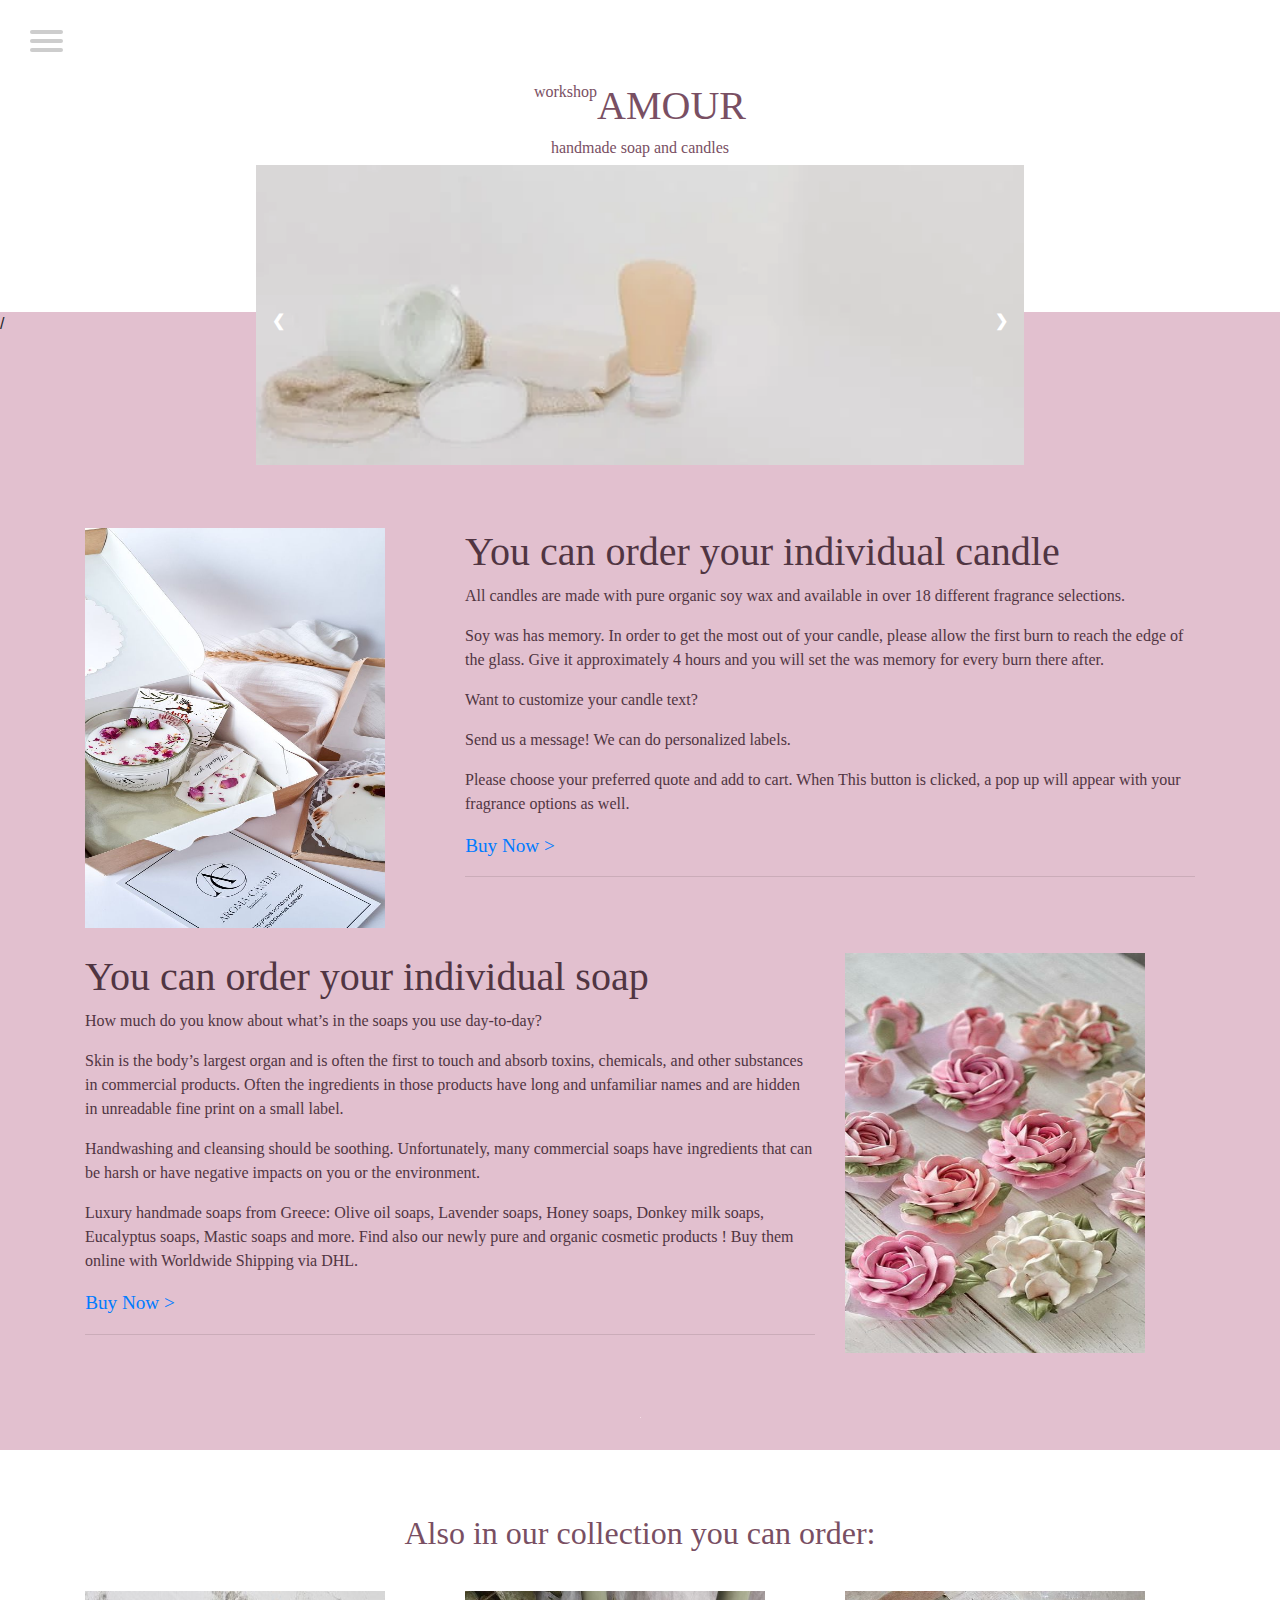
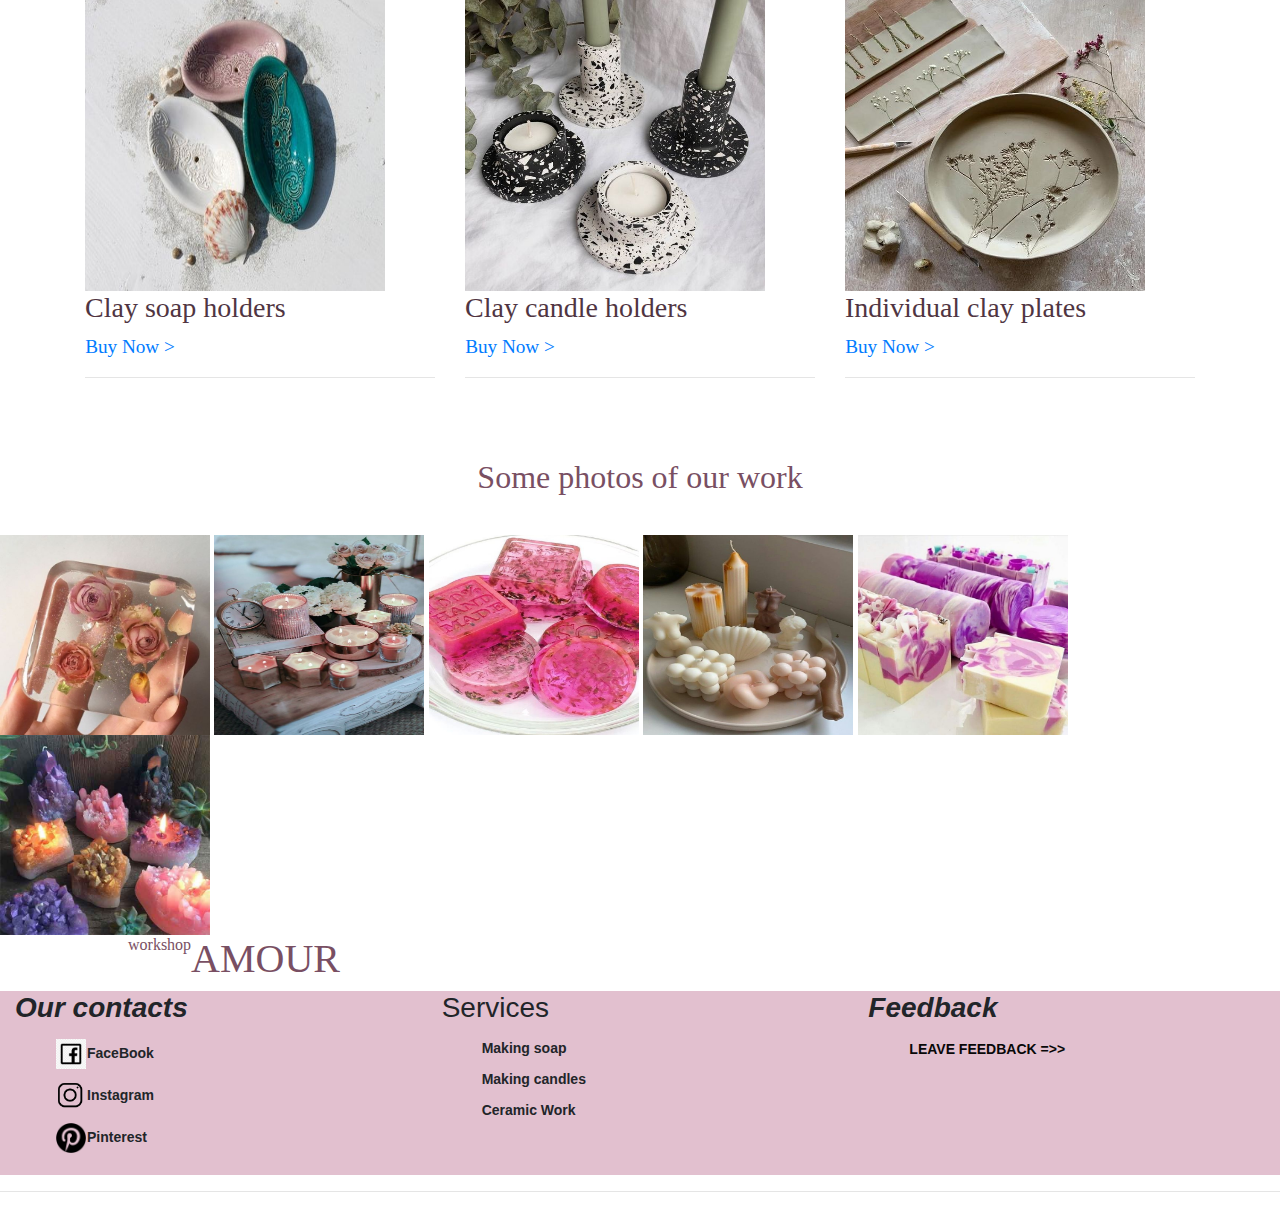
<file: index.html>
<!DOCTYPE html>
<html>
    <head>
        <link rel="stylesheet" href="./css/style.css">
        <title>Дипломная работа</title> 
  <meta charset="utf-8">
  <meta name="viewport" content="width=device-width, initial-scale=1">
  <link rel="stylesheet" href="https://cdn.jsdelivr.net/npm/bootstrap@4.6.2/dist/css/bootstrap.min.css">
  <script src="https://cdn.jsdelivr.net/npm/jquery@3.6.4/dist/jquery.slim.min.js"></script>
  <script src="https://cdn.jsdelivr.net/npm/popper.js@1.16.1/dist/umd/popper.min.js"></script>
  <script src="https://cdn.jsdelivr.net/npm/bootstrap@4.6.2/dist/js/bootstrap.bundle.min.js"></script>
  <link rel="stylesheet" href="https://cdn.jsdelivr.net/npm/swiper@8/swiper-bundle.min.css"/>
  <script src="https://cdn.jsdelivr.net/npm/swiper@8/swiper-bundle.min.js"></script>

    </head>
    <body>
      <nav role="navigation"> 
        <div id="menuToggle">
    <input type="checkbox" />
    
    <span></span>
    <span></span>
    <span></span>
    
    <ul id="menu">
      <li><a class="menu__item" href="index.html" target="_blank">Главная</a></li>
      <li><a class="menu__item" href="comandindex.html" target="_blank">Команда</a></li>
      <li><a class="menu__item" href="https://www.instagram.com/myloru/" target="_blank">Блог про мыло</a></li>
      <li><a class="menu__item" href="https://www.instagram.com/oceancandel/" target="_blank">Блог про свечи</a></li>
      <li><a class="menu__item" href="otsivindex.html" target="_blank">Отзывы</a></li>
    </ul>
    </div>
    </nav>

          <div class="head_logo">
            <h6>workshop</h6><h1>AMOUR</h1>
          </div>
          <h6 id="log">handmade soap and candles</h6>

          <div class="my_slider">
            <!-- Основной блок слайдера -->
            <div class="slider">
            
              
              <div class="item">
                <img src="img/sl_1.webp">
              </div>
            
             
              <div class="item">
                <img src="img/sl_2.jpeg">
              </div>
            
             
              <div class="item">
                <img src="img/sl_3.webp">
              </div>

              <div class="item">
                <img src="img/sl_4.webp">
              </div>

              <div class="item">
                <img src="img/sl_5.webp">
              </div>
            
              <!-- Кнопки-стрелочки -->
              <a class="previous" onclick="previousSlide()">&#10094;</a>
              <a class="next" onclick="nextSlide()">&#10095;</a>
            </div>

          <div class="booking">
            <div class="nothing">
               <p>/</p>
            </div>
               <div class="container">
                <div class="row">
                  <div class="col-sm-4">
                   <img src="img/svechi.jpg" alt="#" width="300" height="400">
                  </div>
                  <div class="col-xl-8">
                    <h1>You can order your individual candle</h1>
                    <P>All candles are made with pure organic soy wax and available in 
                        over 18 different fragrance selections.</P>
                       <p>Soy was has memory. In order to get the most out of your candle, 
                        please allow the first burn to reach the edge of the glass. Give it
                         approximately 4 hours and you will set the was memory for every burn there after.</p> 
                        <p>Want to customize your candle text?</p>
                        <p>Send us a message! We can do personalized labels.</p>
                        <p>Please choose your preferred quote and add to cart. When This button is clicked,
                            a pop up will appear with your fragrance options as well.</p>
                            <p id="buy"><a href="https://www.ozon.ru/category/svechi-ruchnoy-raboty-35345/" target="_blank_">Buy Now ></a></p>
                            <hr>
                      </div>
                </div>
              </div>
              <div class="container">
                <div class="row">
                  <div class="col-xl-8">
                    <h1>You can order your individual soap</h1>
                    <p>How much do you know about what’s in the soaps you use day-to-day?</p>

                        <p>Skin is the body’s largest organ and is often the first to touch and absorb
                         toxins, chemicals, and other substances in commercial products. Often the
                          ingredients in those products have long and unfamiliar names and are hidden in 
                          unreadable fine print on a small label.</p>
                        
                        <p>Handwashing and cleansing should be soothing. Unfortunately, many commercial 
                        soaps have ingredients that can be harsh or have negative impacts on you or the
                         environment.</p>
                         <p>Luxury handmade soaps from Greece: Olive oil soaps, Lavender soaps,
                             Honey soaps, Donkey milk soaps, Eucalyptus soaps, Mastic soaps and more.
                              Find also our newly pure and organic cosmetic
                             products ! Buy them online with Worldwide Shipping via DHL.</p>
                             <p id="buy"><a href="https://www.ozon.ru/category/mylo-6639/mylo-ruchnoy-raboty-87349345/" target="_blank_" >Buy Now ></a></p>
                             <hr>
                            </div>
                      <div class="col-sm-4">
                        <img src="img/milo.jpg" alt="#" width="300" height="400">
                       </div>
                </div>
              </div>
              <div class="ph">
               <hr> <img src="img/pin.jpg" alt="log" width="1" height="1"><hr>
              </div>
          </div>
          </div>

          
          <h2 id="new_block">Аlso in our collection you can order:</h2>
          <div class="container">
            <div class="row">
              <div class="col-sm-4">
                <img src="img/pod_milo.jpg" alt="#" width="300" height="300">
                <h3> Сlay soap holders</h3>
                <p id="buy"><a href="https://instagram.com/barsukova_av?igshid=NTc4MTIwNjQ2YQ==" target="_blank_">Buy Now ></a></p>
               <hr>
              </div>
              <div class="col-sm-4">
                <img src="img/pod_svech.jpg" alt="#" width="300" height="300">
                <h3>Сlay candle holders</h3>
                <p id="buy"><a href="https://instagram.com/barsukova_av?igshid=NTc4MTIwNjQ2YQ==" target="_blank_">Buy Now ></a></p>
                <hr>
              </div>
              <div class="col-sm-4">
                <img src="img/decor.jpg" alt="#" width="300" height="300">
                <h3>Individual clay plates</h3>
                <p id="buy"><a href="https://instagram.com/barsukova_av?igshid=NTc4MTIwNjQ2YQ==" target="_blank_">Buy Now ></a></p>
              <hr>
              </div>
            </div>
          </div>

          <h2 id="new_block">Some photos of our work</h2>
          <img src="img/m_1.jpg" alt="#" width="210" height="200"> 
          <img src="img/s_1.jpg" alt="#" width="210" height="200"> 
          <img src="img/m_2.jpg" alt="#" width="210" height="200"> 
          <img src="img/s_2.jpg" alt="#" width="210" height="200"> 
          <img src="img/m_3.jpg" alt="#" width="210" height="200"> 
          <img src="img/s_3.jpg" alt="#" width="210" height="200"> 
         


          <script src="js/script.js"></script>

          

  
          <div class="footer_logo">
            <h6>workshop</h6><h1>AMOUR</h1>
          </div>

          <div class="container-fluid">
            <div class="row">

           <div class="col">
            <h3><b><i>Our contacts</i></b></h3>
            <ul>
              <li><a href="#"><img src="img/logo_fb.png" alt="#" width="30" height="30"></a>FaceBook</li>
              <li><a href="#"><img src="img/logo_inst.png" alt="#" width="30" height="30"></a>Instagram</li>
              <li><a href="#"><img src="img/logo_pint.png" alt="#" width="30" height="30"></a>Pinterest</li>
            </ul>
            </div>

            <div class="col">
              <h3>Services</h3>
              <ul>
                <li>Making soap</li>
                <li>Making candles</li>
                <li>Ceramic Work</li>
              </ul>
              </div>

              <div class="col">
                <h3><b><i>Feedback</i></b></h3>
                <ul>
                  <li><a href="otsivindex.html">leave feedback =>></a></li>
                 
                </ul>
                </div>
                </div>
                </div>
                </div>
           
          <hr>
        </body>
</html>
</file>
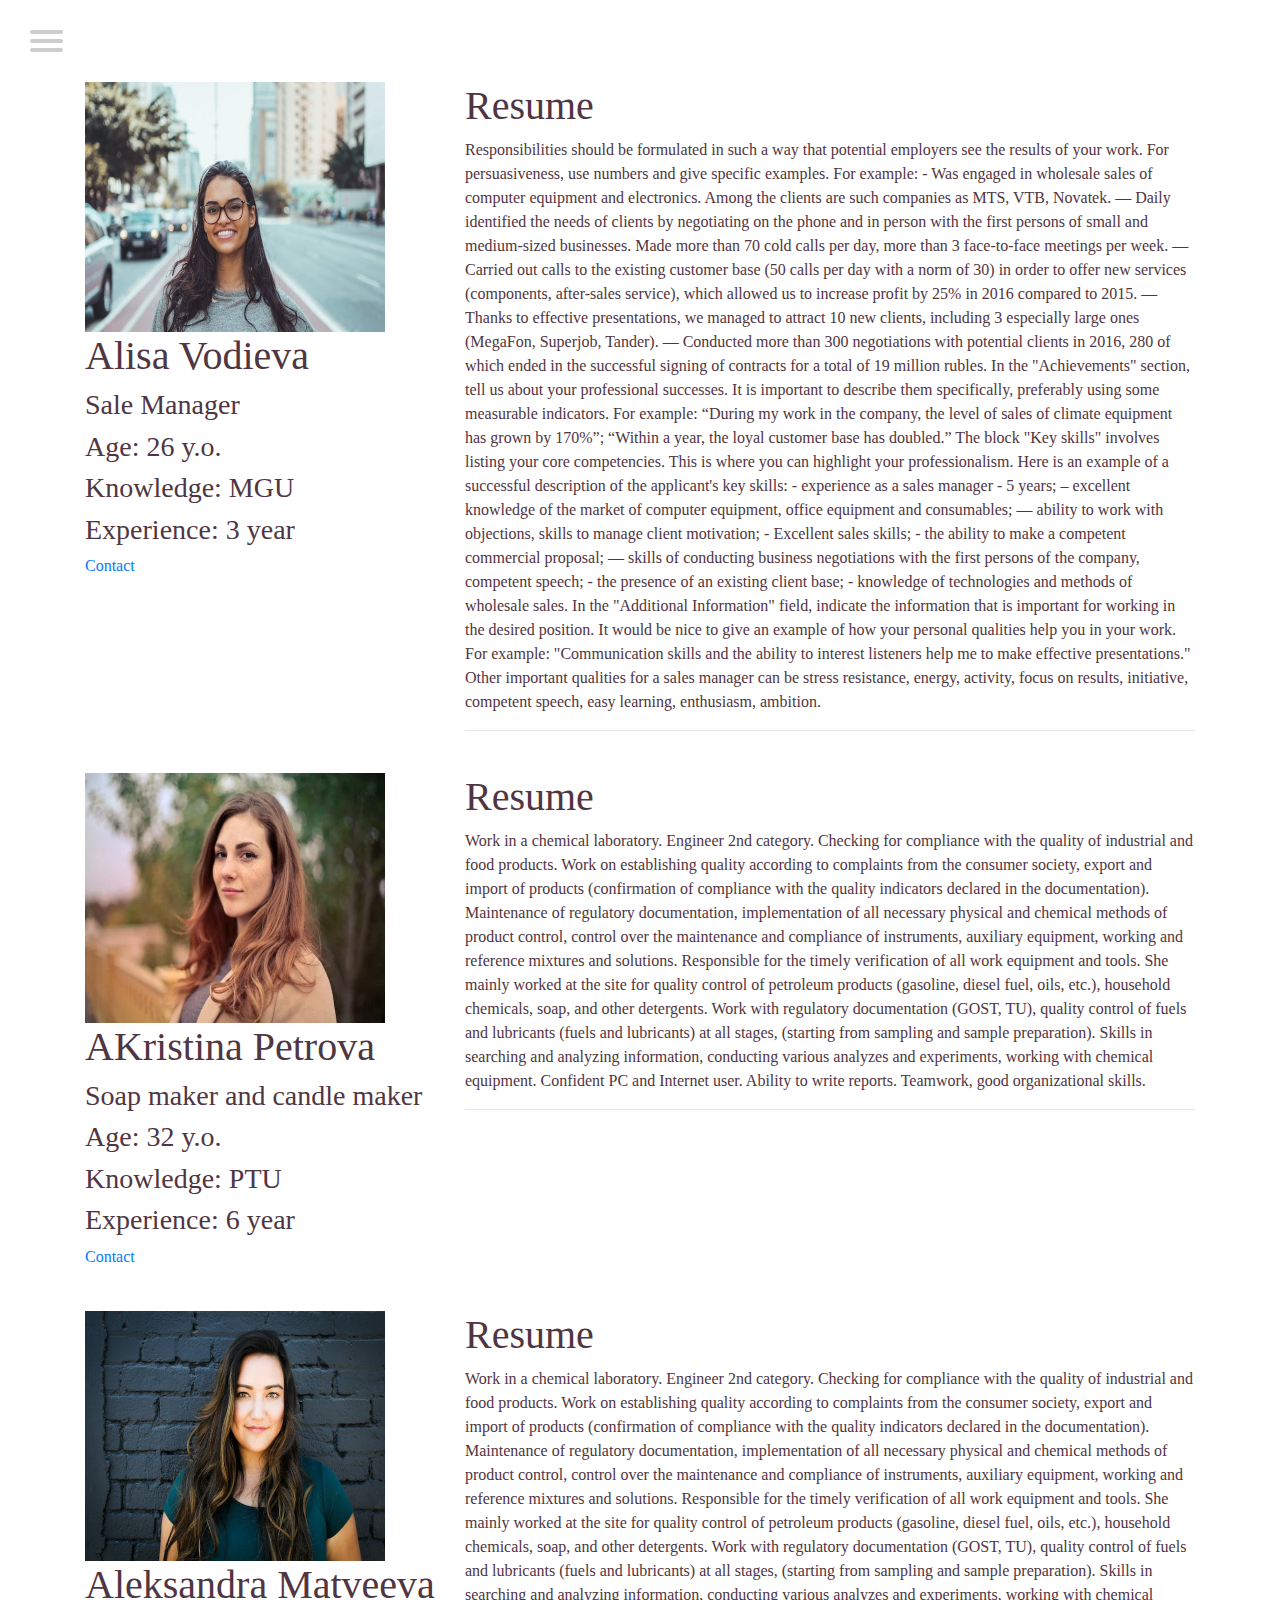
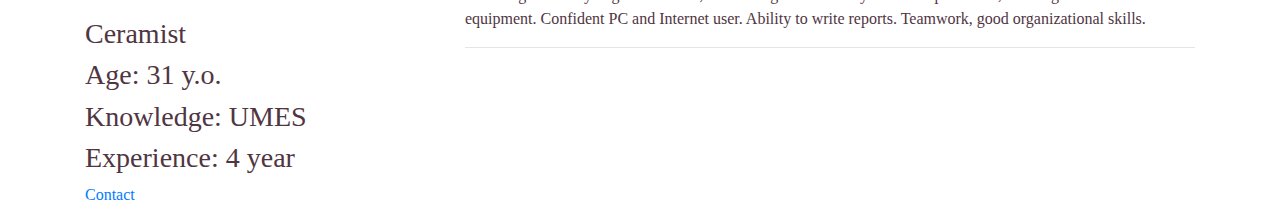
<file: comandindex.html>
<!DOCTYPE html>
<html>
    <head>
        <link rel="stylesheet" href="./css/style.css">
        <title>Наша команда</title> 
            <meta charset="utf-8">
            <meta name="viewport" content="width=device-width, initial-scale=1">
            <link rel="stylesheet" href="https://cdn.jsdelivr.net/npm/bootstrap@4.6.2/dist/css/bootstrap.min.css">
            <script src="https://cdn.jsdelivr.net/npm/jquery@3.6.4/dist/jquery.slim.min.js"></script>
            <script src="https://cdn.jsdelivr.net/npm/popper.js@1.16.1/dist/umd/popper.min.js"></script>
            <script src="https://cdn.jsdelivr.net/npm/bootstrap@4.6.2/dist/js/bootstrap.bundle.min.js"></script>
            <style>
                .carousel-inner img {
             width: 100%;
             height: 100%;
                }
            </style>

    </head>
    <body>
      <nav role="navigation"> 
        <div id="menuToggle">
    <input type="checkbox" />
    
    <span></span>
    <span></span>
    <span></span>
    
    <ul id="menu">
      <li><a class="menu__item" href="index.html" target="_blank">Главная</a></li>
      <li><a class="menu__item" href="comandindex.html" target="_blank">Команда</a></li>
      <li><a class="menu__item" href="https://www.instagram.com/myloru/" target="_blank">Блог про мыло</a></li>
      <li><a class="menu__item" href="https://www.instagram.com/oceancandel/" target="_blank">Блог про свечи</a></li>
      <li><a class="menu__item" href="otsivindex.html" target="_blank">Отзывы</a></li>
    </ul>
    </div>
    </nav>



        <div class="container">
            <div class="row">
              <div class="col-sm-4">
               <img src="img/comand_1.jpeg" alt="#" width="300" height="250">
               <h1>Alisa Vodieva</h1>
               <h3>Sale Manager</h3>
               <h3>Age:         26 y.o.</h3>
               <h3>Knowledge:   MGU</h3>
               <h3>Experience: 3 year</h3>
               <p><a href="#">Contact</a></p>
              </div>
              <div class="col-xl-8">
                <h1>Resume</h1>
                <p>Responsibilities should be formulated in such a way that potential employers see the results of your work. For persuasiveness, use numbers and give specific examples. For example:
                    - Was engaged in wholesale sales of computer equipment and electronics. Among the clients are such companies as MTS, VTB, Novatek.
                    — Daily identified the needs of clients by negotiating on the phone and in person with the first persons of small and medium-sized businesses. Made more than 70 cold calls per day, more than 3 face-to-face meetings per week.
                    — Carried out calls to the existing customer base (50 calls per day with a norm of 30) in order to offer new services (components, after-sales service), which allowed us to increase profit by 25% in 2016 compared to 2015.
                    — Thanks to effective presentations, we managed to attract 10 new clients, including 3 especially large ones (MegaFon, Superjob, Tander).
                    — Conducted more than 300 negotiations with potential clients in 2016, 280 of which ended in the successful signing of contracts for a total of 19 million rubles.
                    
                    In the "Achievements" section, tell us about your professional successes. It is important to describe them specifically, preferably using some measurable indicators. For example: “During my work in the company, the level of sales of climate equipment has grown by 170%”; “Within a year, the loyal customer base has doubled.”
                    
                    The block "Key skills" involves listing your core competencies. This is where you can highlight your professionalism. Here is an example of a successful description of the applicant's key skills:
                    - experience as a sales manager - 5 years;
                    – excellent knowledge of the market of computer equipment, office equipment and consumables;
                    — ability to work with objections, skills to manage client motivation;
                    - Excellent sales skills;
                    - the ability to make a competent commercial proposal;
                    — skills of conducting business negotiations with the first persons of the company, competent speech;
                    - the presence of an existing client base;
                    - knowledge of technologies and methods of wholesale sales.
                    
                    In the "Additional Information" field, indicate the information that is important for working in the desired position. It would be nice to give an example of how your personal qualities help you in your work. For example: "Communication skills and the ability to interest listeners help me to make effective presentations." Other important qualities for a sales manager can be stress resistance, energy, activity, focus on results, initiative, competent speech, easy learning, enthusiasm, ambition.
                    </p>
                 <hr>
                  </div>
            </div>
          </div>


          <div class="container">
            <div class="row">
              <div class="col-sm-4">
               <img src="img/comand_2.webp" alt="#" width="300" height="250">
               <h1>AKristina Petrova</h1>
                <h3>Soap maker and candle maker</h3>
                <h3>Age:   32 y.o.</h3>
               <h3>Knowledge:     PTU</h3>
               <h3>Experience: 6 year</h3>
               <p><a href="#">Contact</a></p>
              </div>
              <div class="col-xl-8">
                <h1>Resume</h1>
                <p>Work in a chemical laboratory. Engineer 2nd category. Checking for compliance with the quality of 
                    industrial and food products. Work on establishing quality according to complaints from the consumer 
                    society, export and import of products (confirmation of compliance with the quality indicators declared
                     in the documentation). Maintenance of regulatory documentation, implementation of all necessary
                      physical and chemical methods of product control, control over the maintenance and compliance of 
                      instruments, auxiliary equipment, working and reference mixtures and solutions. Responsible for the
                       timely verification of all work equipment and tools. She mainly worked at the site for quality control
                        of petroleum products (gasoline, diesel fuel, oils, etc.), household chemicals, soap, and other
                         detergents. Work with regulatory documentation (GOST, TU), quality control of fuels and lubricants
                          (fuels and lubricants) at all stages, (starting from sampling and sample preparation). Skills in 
                          searching and analyzing information, conducting various analyzes and experiments, working 
                          with chemical equipment. Confident PC and Internet user. Ability to write reports.
                           Teamwork, good organizational skills.</p>
                 <hr>
                  </div>
            </div>
          </div>
       
          <div class="container">
            <div class="row">
              <div class="col-sm-4">
               <img src="img/comand_3.jpeg" alt="#" width="300" height="250">
               <h1>Aleksandra Matveeva</h1>
                <h3>Ceramist</h3>
                <h3>Age:   31 y.o.</h3>
               <h3>Knowledge:     UMES</h3>
               <h3>Experience: 4 year</h3>
               <p><a href="#">Contact</a></p>
              </div>
              <div class="col-xl-8">
                <h1>Resume</h1>
                <p>Work in a chemical laboratory. Engineer 2nd category. Checking for compliance with the quality of 
                    industrial and food products. Work on establishing quality according to complaints from the consumer 
                    society, export and import of products (confirmation of compliance with the quality indicators declared
                     in the documentation). Maintenance of regulatory documentation, implementation of all necessary
                      physical and chemical methods of product control, control over the maintenance and compliance of 
                      instruments, auxiliary equipment, working and reference mixtures and solutions. Responsible for the
                       timely verification of all work equipment and tools. She mainly worked at the site for quality control
                        of petroleum products (gasoline, diesel fuel, oils, etc.), household chemicals, soap, and other
                         detergents. Work with regulatory documentation (GOST, TU), quality control of fuels and lubricants
                          (fuels and lubricants) at all stages, (starting from sampling and sample preparation). Skills in 
                          searching and analyzing information, conducting various analyzes and experiments, working 
                          with chemical equipment. Confident PC and Internet user. Ability to write reports.
                           Teamwork, good organizational skills.</p>
                 <hr>
                  </div>
            </div>
          </div>
       
    </body>
    </html>
</file>
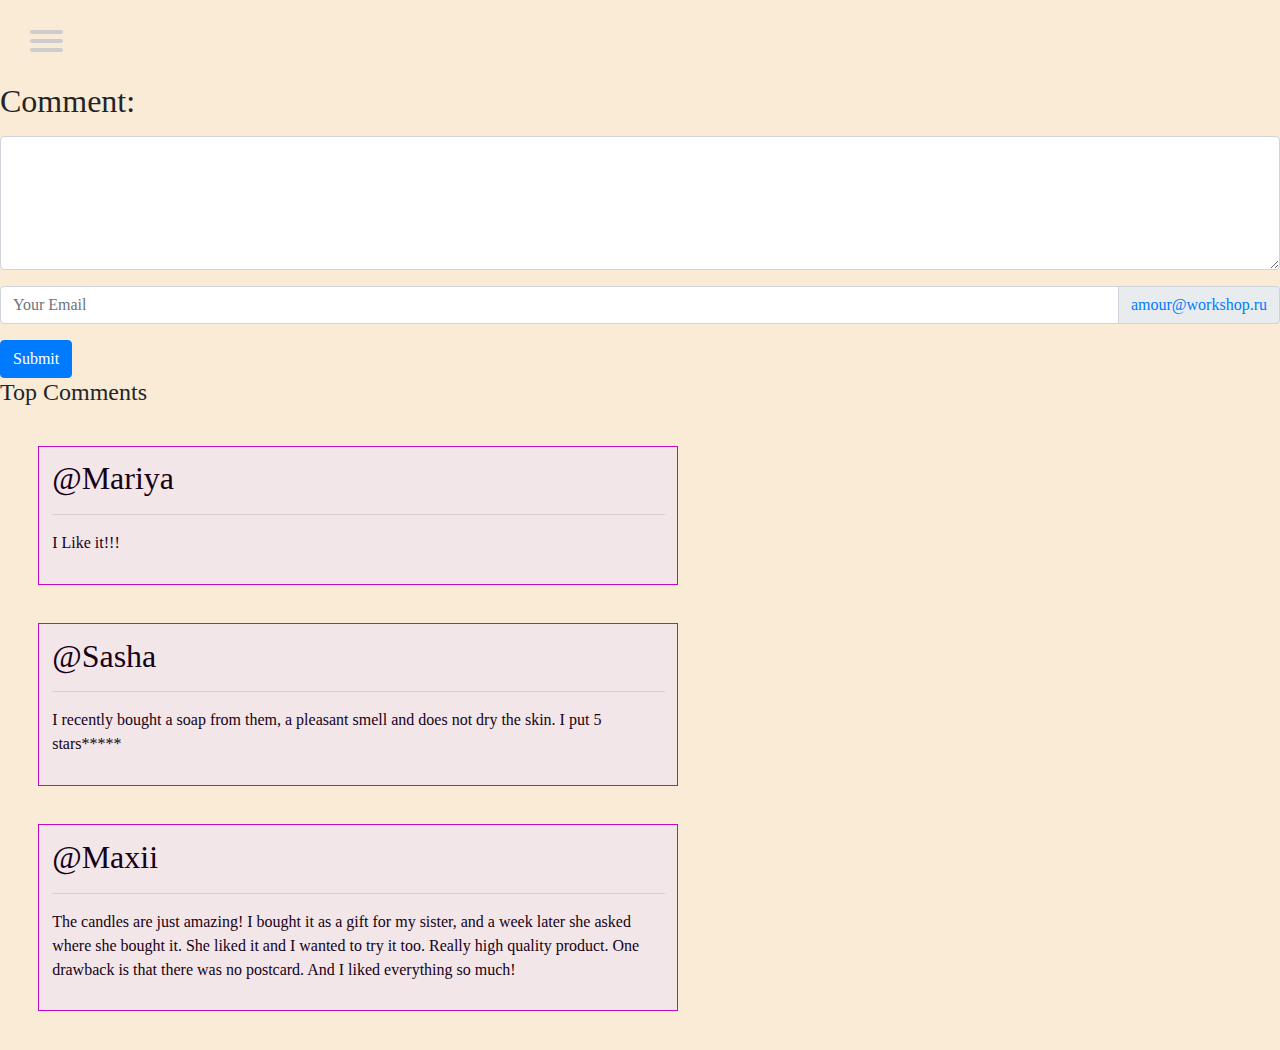
<file: otsivindex.html>
<!DOCTYPE html>
<html>
    <head>
        <link rel="stylesheet" href="./css/style.css">
        <title>Дипломная работа</title> 
  <meta charset="utf-8">
  <meta name="viewport" content="width=device-width, initial-scale=1">
  <link rel="stylesheet" href="https://cdn.jsdelivr.net/npm/bootstrap@4.6.2/dist/css/bootstrap.min.css">
  <script src="https://cdn.jsdelivr.net/npm/jquery@3.6.4/dist/jquery.slim.min.js"></script>
  <script src="https://cdn.jsdelivr.net/npm/popper.js@1.16.1/dist/umd/popper.min.js"></script>
  <script src="https://cdn.jsdelivr.net/npm/bootstrap@4.6.2/dist/js/bootstrap.bundle.min.js"></script>
  <link rel="stylesheet" href="https://cdn.jsdelivr.net/npm/swiper@8/swiper-bundle.min.css"/>
  <script src="https://cdn.jsdelivr.net/npm/swiper@8/swiper-bundle.min.js"></script>

    </head>

    <body>
        <style>
            body{
                background-color: antiquewhite;
                font-family: Cambria, Cochin, Georgia, Times, 'Times New Roman', serif;
            }
        </style>
        
         <nav role="navigation"> 
          <div id="menuToggle">
      <input type="checkbox" />
      
      <span></span>
      <span></span>
      <span></span>
      
      <ul id="menu">
        <li><a class="menu__item" href="index.html" target="_blank">Главная</a></li>
        <li><a class="menu__item" href="comandindex.html" target="_blank">Команда</a></li>
        <li><a class="menu__item" href="https://www.instagram.com/myloru/" target="_blank">Блог про мыло</a></li>
        <li><a class="menu__item" href="https://www.instagram.com/oceancandel/" target="_blank">Блог про свечи</a></li>
        <li><a class="menu__item" href="otsivindex.html" target="_blank">Отзывы</a></li>
      </ul>
      </div>
      </nav>

      
        <form action="/action_page.php">
            <div class="form-group">
                <label for="comment"><h2>Comment:</h2></label>
                <textarea class="form-control" rows="5" id="comment"></textarea>
              </div>
              <div class="input-group mb-3">
                <input type="text" class="form-control" placeholder="Your Email">
                <div class="input-group-append">
                  <span class="input-group-text"><a href="mailto:amour@workshop.ru">amour@workshop.ru</a></span>
                </div>
              </div>
            <button type="submit" class="btn btn-primary">Submit</button>
          </form>

<h4>Top Comments</h4>
          <div class="otsiv">
            <h2>@Mariya</h2>
            <hr>
            <p>I Like it!!!</p>
          </div>
          <div class="otsiv">
            <h2>@Sasha</h2>
            <hr>
            <p>I recently bought a soap from them, a pleasant smell and does not dry the skin. I put 5 stars*****</p>
          </div>
          <div class="otsiv">
            <h2>@Maxii</h2>
            <hr>
            <p>Тhe candles are just amazing! I bought it as a gift for my sister, and a week 
                later she asked where she bought it. She liked it and I wanted to try it too. Really high quality product. 
                One drawback is that there was no postcard. And I liked everything so much!</p>
          </div>
    </body>
    </html>
</file>
<file: css/style.css>
#menuToggle {
  display: block; 
  position:relative;
  margin: 30px;
  border: right;
  z-index: 1;
  -webkit-user-select: none;
  user-select: none;
  }
  
  #menuToggle a {
  text-decoration: none; 
  color: #fcf9fa;
  transition: color 0.4s ease;
  }
  
  #menuToggle a:hover { 
      color: rgb(255, 253, 253);
   }
  
  
   #menuToggle input {
   display: block;
   width: 40px;
   height: 32px;
    position: absolute;
    top: -7px;
    left: -5px;
  
   cursor: pointer;
  
   opacity: 0;
    /*hide this */
    z-index: 2;
    /* and place it over the hamburger */
  
   -webkit-touch-callout: none;
   }
  
   #menuToggle span {
    display: block;
    width: 33px;
    height: 4px;
    margin-bottom: 5px;
    position: relative;
  
   background:#cdcdcd; 
   border-radius: 3px;
   
   z-index: 1;
   
   transform-origin: 4px 0px;
   
   transition: transform 0.5s cubic-bezier (0.77, 0.2, 0.05, 1.0);
    background: 0.5s cubic-bezier (0.77, 0.2, 0.05, 1.0);
    opacity: 0.55s ease;
   }
  
   #menuToggle span:first-child {
  transform-origin: 0% 0%;
   }
  
  #menuToggle span:nth-last-child(2) { 
       transform-origin: 0% 100%;
   }
  
   #menuToggle input:checked~span {
  opacity: 1;
  transform: rotate(45deg) translate(-2px, -1px);
   background: #232323;
  }
  
  #menuToggle input:checked~span:nth-last-child(3) { 
      opacity: 0; 
      transform: rotate(0deg) scale (0.2, 0.2);
  } 
  
  #menuToggle input:checked~span:nth-last-child(2) {
       transform: rotate(-45deg) translate(0, -1px); 
      }
  
  #menu {
  position: absolute;
  width: 300px;
  margin: -50px 0 0 -50px; 
  padding: 50px;
  padding-top: 90px;
  color: white;
  background: rgba(245, 55, 182, 0.863);
  list-style-type: none;
  -webkit-font-smoothing: antialiased; 
  /* to stop flickering of text in safari */
  
  transform-origin: 0% 0%; 
  transform: translate(-100%, 0);
  
  transition: transform 0.5s cubic-bezier (0.77, 0.2, 0.05, 1.0);
  }
  
  #menu li {
  padding: 10px 0;
  font-size: 13px;
  }
  
  #menuToggle input:checked~ul { 
      transform: none;
  }
  li a {
      color: rgb(8, 8, 8);
      text-decoration:none;
      display:inline-block;
  padding: 1px;
  text-align:end;
  text-transform:uppercase;   
  }
  
  li a:hover {
      
      font-size: 15px;    
  }



.head_logo{
    display: flex;
    justify-content: center;
    font-family:Georgia, 'Times New Roman', Times, serif;
    color:  #794f63;
    
}

#log{
     display: flex;
    justify-content: center;
    font-family:Georgia, 'Times New Roman', Times, serif;
    color:  #794f63;
}

.booking{
    background-color: #c57f9e7e;
    margin-top: -12%;

}
.about{
    display: flex;
    align-items: center;
    margin-top: 15%;
}

.nothing{
    margin-bottom: 15%;
}

.container{
    margin-top: 2%;
    color: #503542;
    font-family: Cambria, Cochin, Georgia, Times, 'Times New Roman', serif;
}

#buy{
    text-align: center;
    width: 90px;
    font-size: larger;
    color: #c00bc0;
}
#buy:hover{
    background-color: rgba(141, 102, 111, 0.74);
}
#new_block{
  text-align: center;
  color:  #794f63;
  font-family: Cambria, Cochin, Georgia, Times, 'Times New Roman', serif;
  margin-top: 5%;
  margin-bottom: 3%;
}

.ph{
  display: flex;
  justify-content: space-around;
  margin-top: 5%;
}

.footer{
  background-color: #c57f9e7e;
  display: flex;
  justify-content: space-around;
}
.footer_logo{
  display: flex;
  justify-content: left;
  margin-left: 10%;
  font-family:Georgia, 'Times New Roman', Times, serif;
  color:  #794f63;
  
}




/* Слайдер: */
.slider{
  max-width: 60%;
  /* Положение элемента устанавливается относительно его исходной позиции: */
  position: relative;
  /* Центрируем по горизонтали: */
  margin: auto;
  height: 300px;
}

/* Картинка масштабируется по отношению к родительскому элементу: */
.slider .item img {
  /* Элемент меняет размер так, чтобы заполнить блок и сохранить пропорции: */
  object-fit: cover;
  width: 100%;
  height: 300px;
}

/* Кнопки назад и вперёд: */
.slider .previous, .slider .next {
  cursor: pointer;
  position: absolute;
  top: 50%;
  width: auto;
  margin-top: -22px;
  padding: 16px;
  color: white;
  font-weight: bold;
  font-size: 16px;
  transition: 0.6s ease;
  border-radius: 0 3px 3px 0;
}
.slider .next {
  right: 0;
  border-radius: 3px 0 0 3px;
}

/* При наведении курсора на кнопки добавляем фон кнопок: */
.slider .previous:hover,
.slider .next:hover {
  background-color: rgba(0, 0, 0, 0.2);
}

/* Анимация слайдов: */
.slider .item {
  animation-name: fade;
  animation-duration: 1.5s;
}
@keyframes fade {
  /* Устанавливаем и изменяем степень прозрачности: */
  from {
      opacity: 0.4
  }
  to {
      opacity: 1
  }
}

.otsiv{
  border: solid 1px #c00bc0;
  background-color: #f1e5ecd5;
  color: #160116;
  margin: 3%;
  padding: 1%;
  width: 50%;
}

.container-fluid .col ul {
  list-style-type: none;
}

.container-fluid .col ul li {
font-weight: bold;
-webkit-transition: 2s;
font-size: 14px;
font-family: inherit;
padding: 5px 0px 5px 0px;
cursor: pointer;
transition: 2s;
-moz-transition: .25;
}
.social ul li {
display: inline-block; 
padding-right: 5px !important;
}

.container-fluid{
  background-color: #c57f9e7e;
}

img {
  animation-duration: 3s;
  animation-name: slidein;
}

@keyframes slidein {
  from {
    margin-left: 100%;
    width: 300%;
  }

  to {
    margin-left: 0%;
    width: 100%;
  }
}



p {
  animation-duration: 3s;
  animation-name: slidein;
}

@keyframes slidein {
  from {
    margin-left: 100%;
    width: 300%;
  }

  to {
    margin-left: 0%;
    width: 100%;
  }
}
</file>
